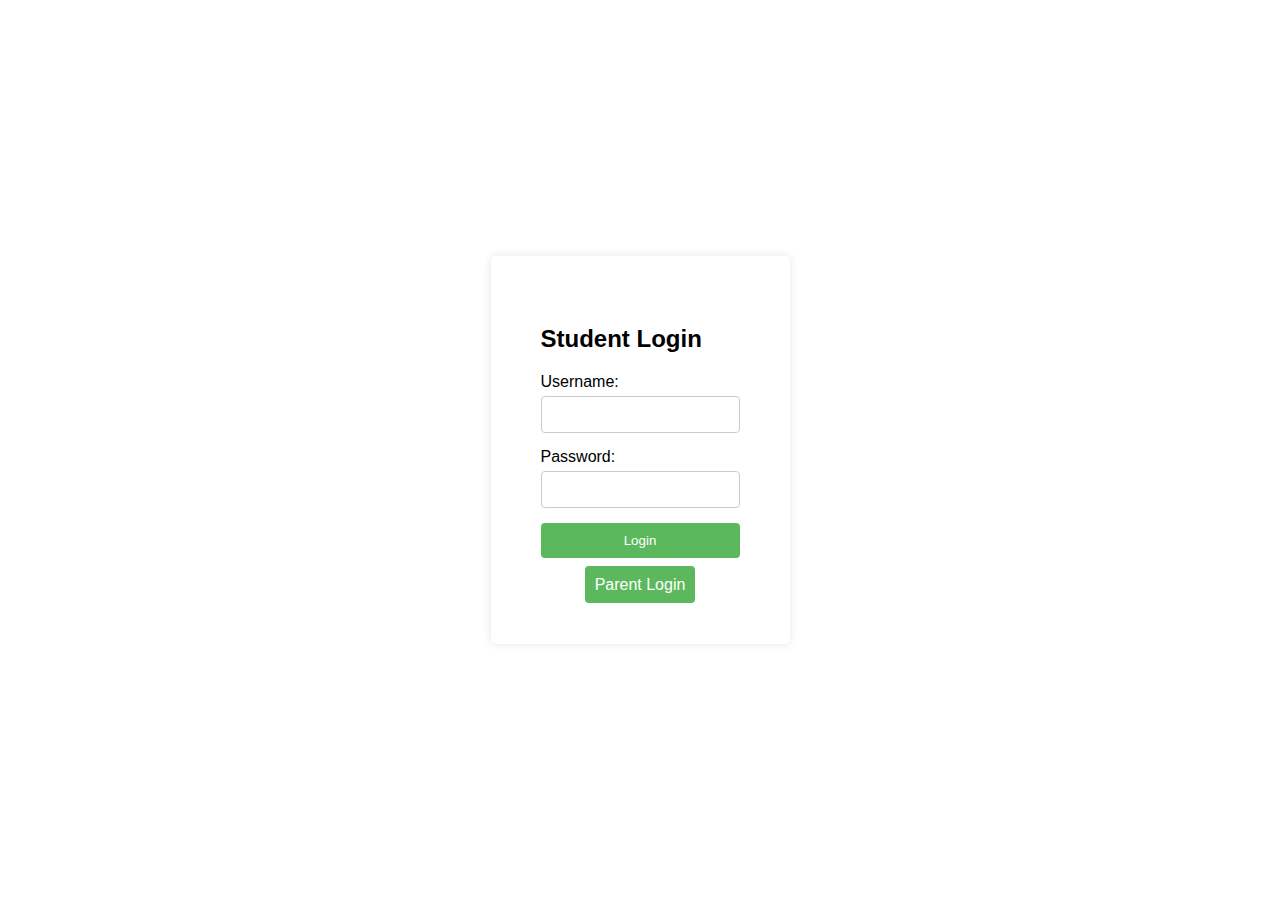
<file: index.html>
<!DOCTYPE html>
<html lang="en">

<head>
    <meta charset="UTF-8">
    <meta name="viewport" content="width=device-width, initial-scale=1.0">
    <link rel="stylesheet" href="styles.css">
    <title>Student Login</title>
    <script src="script.js"></script>
</head>

<body>
    <div class="login-container">
        <h2>Student Login</h2>
        <form onsubmit="validateLogin(event)">
            <div class="form-group">
                <label for="username">Username:</label>
                <input type="text" id="username" name="username" required>
            </div>
            <div class="form-group">
                <label for="password">Password:</label>
                <input type="password" id="password" name="password" required>
            </div>
            <button type="submit">Login</button>
        </form>
        <br>
        <center>
            <a href="parentLogin.html" class="parent-login-button">Parent Login</a>
        </center>
    </div>
</body>

</html>
</file>
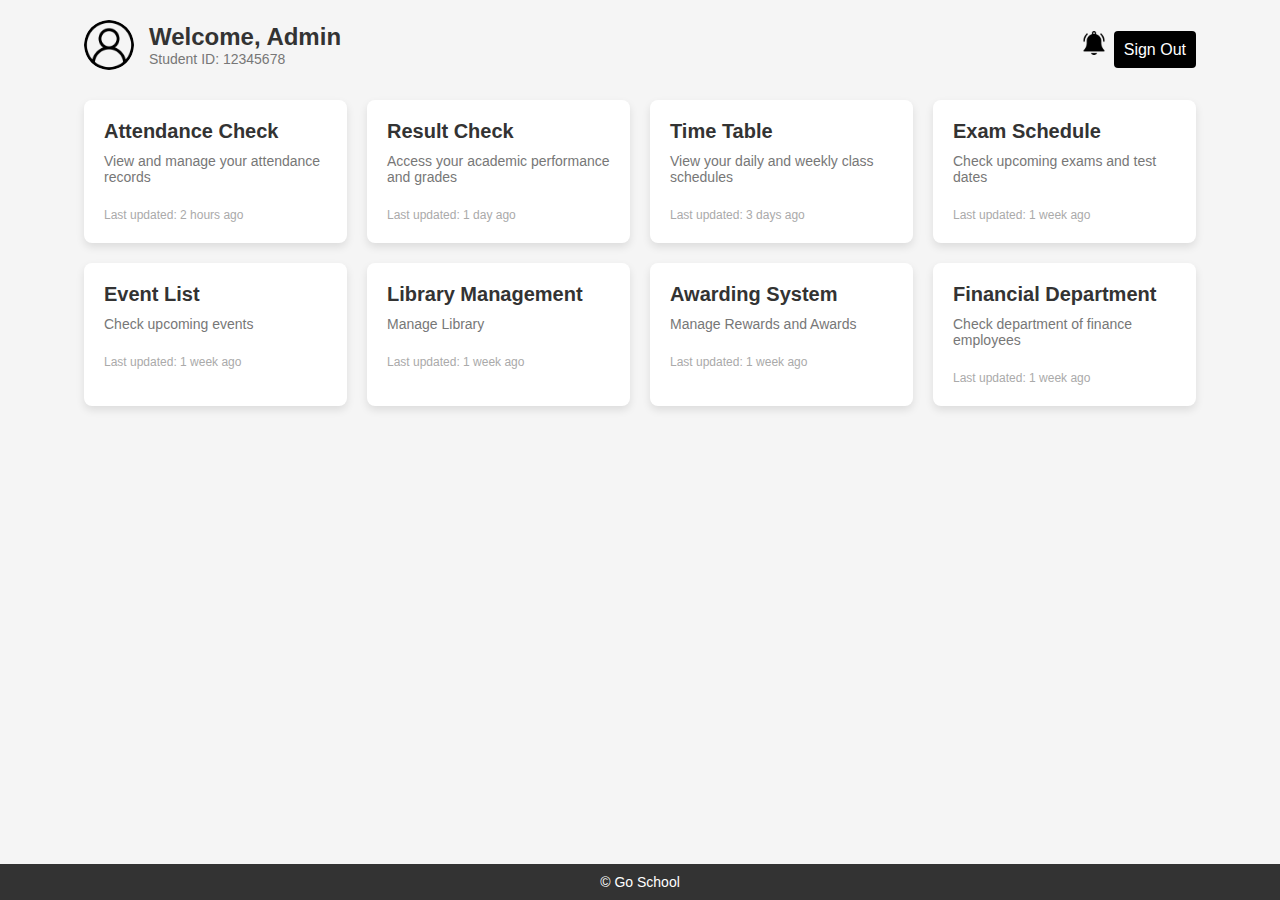
<file: home.html>
<!DOCTYPE html>
<html lang="en">
<head>
    <meta charset="UTF-8">
    <meta name="viewport" content="width=device-width, initial-scale=1.0">
    <title>Admin Panel</title>
    <link rel="stylesheet" href="home.css">
</head>
<body>
    <div class="container">
        <header>
            <div class="profile">
                <img src="assets/user.png"Profile">
                <div class="student-info">
                    <h1>Welcome, Admin</h1>
                    <p>Student ID: 12345678</p>
                </div>
            </div>
            <div class="notification">
                <img src="assets/notification.png" alt="Notification">
                <a href="index.html" class="parent-login-button">Sign Out</a> 
            </div>
        </header>

        <main>
            <a href="attendance.html" class="card">
                <h2>Attendance Check</h2>
                <p>View and manage your attendance records</p>
                <span>Last updated: 2 hours ago</span>
            </a>

            <a href="results.html" class="card">
                <h2>Result Check</h2>
                <p>Access your academic performance and grades</p>
                <span>Last updated: 1 day ago</span>
            </a>

            <a href="timetable.html" class="card">
                <h2>Time Table</h2>
                <p>View your daily and weekly class schedules</p>
                <span>Last updated: 3 days ago</span>
            </a>

            <a href="exams.html" class="card">
                <h2>Exam Schedule</h2>
                <p>Check upcoming exams and test dates</p>
                <span>Last updated: 1 week ago</span>
            </a>

            <a href="exams.html" class="card">
                <h2>Event List</h2>
                <p>Check upcoming events</p>
                <span>Last updated: 1 week ago</span>
            </a>

            <a href="exams.html" class="card">
                <h2>Library Management</h2>
                <p>Manage Library </p>
                <span>Last updated: 1 week ago</span>
            </a>

            <a href="exams.html" class="card">
                <h2>Awarding System</h2>
                <p>Manage Rewards and Awards</p>
                <span>Last updated: 1 week ago</span>
            </a>

            <a href="exams.html" class="card">
                <h2>Financial Department</h2>
                <p>Check department of finance employees</p>
                <span>Last updated: 1 week ago</span>
            </a>
            
        </main>
    </div>

    <footer>
        <p>© Go School</p>
    </footer>
</body>
</html>
</file>
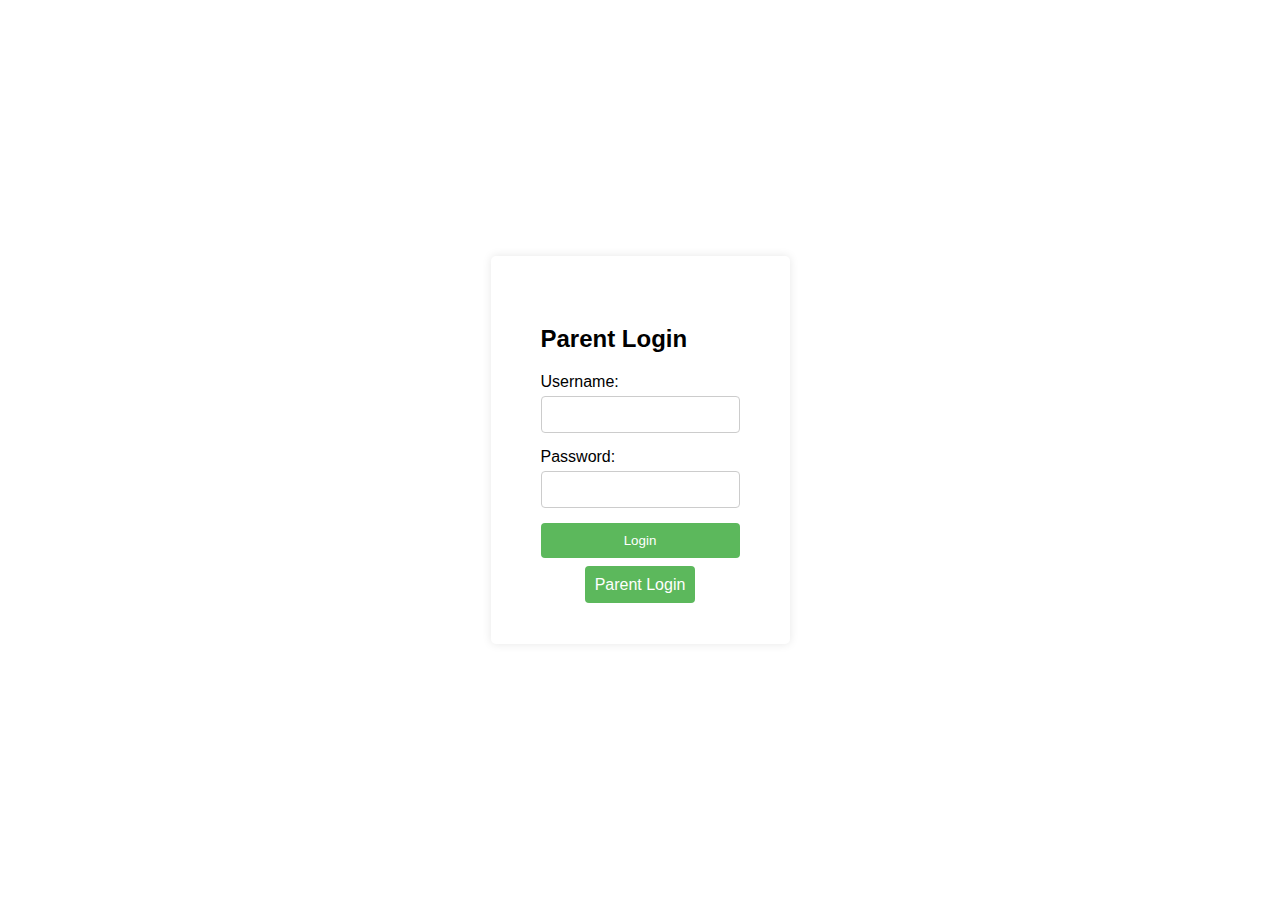
<file: parentLogin.html>
<!DOCTYPE html>
<html lang="en">

<head>
    <meta charset="UTF-8">
    <meta name="viewport" content="width=device-width, initial-scale=1.0">
    <link rel="stylesheet" href="styles.css">
    <title>Student Login</title>
    <script src="script.js"></script>
</head>

<body>
    <div class="login-container">
        <h2>Parent Login</h2>
        <form onsubmit="validateLogin(event)">
            <div class="form-group">
                <label for="username">Username:</label>
                <input type="text" id="username" name="username" required>
            </div>
            <div class="form-group">
                <label for="password">Password:</label>
                <input type="password" id="password" name="password" required>
            </div>
            <button type="submit">Login</button>
        </form>
        <br>
        <center>
            <a href="parentLogin.html" class="parent-login-button">Parent Login</a>
        </center>
    </div>
</body>

</html>
</file>
<file: styles.css>
body {
    font-family: Arial, sans-serif;
    display: flex;
    justify-content: center;
    align-items: center;
    height: 100vh;
    margin: 0;
}

.login-container {
    padding: 50px;
    border-radius: 5px;
    box-shadow: 0 0 10px rgba(0, 0, 0, 0.1);
}

h2 {
    margin-bottom: 20px;
}

.form-group {
    margin-bottom: 15px;
}

label {
    display: block;
    margin-bottom: 5px;
}

input {
    padding: 10px;
    border: 1px solid #ccc;
    border-radius: 4px;
}

button,
.parent-login-button {
    width: 100%;
    padding: 10px;
    border-radius: 4px;
    cursor: pointer;
    text-align: center;
    text-decoration: none;
    background-color: #5cb85c;
    color: white;
    border: none;
}

button {
    background-color: #5cb85c;
    color: white;
    border: none;
}

button:hover,
.parent-login-button:hover {
    background-color: #4cae4c;
}
</file>
<file: home.css>
* {
    margin: 0;
    padding: 0;
    box-sizing: border-box;
    font-family: Arial, sans-serif;
}

body {
    background-color: #f5f5f5;
    display: flex;
    flex-direction: column;
    min-height: 100vh;
}

.container {
    width: 90%;
    margin: 0 auto;
    padding: 20px;
    flex: 1;
}

header {
    display: flex;
    justify-content: space-between;
    align-items: center;
    margin-bottom: 30px;
}

.profile {
    display: flex;
    align-items: center;
}

.profile img {
    border-radius: 50%;
    width: 50px;
    height: 50px;
    margin-right: 15px;
}

.student-info h1 {
    font-size: 24px;
    color: #333;
}

.student-info p {
    font-size: 14px;
    color: #777;
}

.notification {
    margin-left: auto;
}

.notification img {
    width: 24px;
    height: 24px;
}

main {
    display: grid;
    grid-template-columns: repeat(4, 1fr);
    gap: 20px;
}

.card {
    background-color: white;
    padding: 20px;
    border-radius: 8px;
    box-shadow: 0 4px 8px rgba(0, 0, 0, 0.1);
    text-align: left;
    text-decoration: none;
    color: inherit;
    display: block;
    transition: transform 0.2s, box-shadow 0.2s;
}

.card:hover {
    transform: translateY(-5px);
    box-shadow: 0 6px 12px rgba(0, 0, 0, 0.2);
}

.card h2 {
    font-size: 20px;
    margin-bottom: 10px;
    color: #333;
}

.card p {
    font-size: 14px;
    color: #777;
    margin-bottom: 20px;
}

.card span {
    font-size: 12px;
    color: #aaa;
}


footer {
    background-color: #333;
    color: #fff;
    text-align: center;
    padding: 10px 0;
    margin-top: auto;
}

footer p {
    margin: 0;
    font-size: 14px;
}


@media (max-width: 768px) {
    .container {
        width: 100%;
        padding: 10px;
    }

  
    header {
        flex-direction: row; 
        justify-content: space-between; 
        align-items: center;
        margin-bottom: 20px;
        position: relative;
    }

    .student-info h1 {
        font-size: 20px;
    }

    .student-info p {
        font-size: 12px;
    }

    .notification {
        position: absolute; 
        top: 0; 
        right: 10px; 
    }

    .notification img {
        width: 20px;
        height: 20px;
    }

    
    main {
        grid-template-columns: 1fr; 
        gap: 15px;
    }

    .card {
        padding: 15px;
        font-size: 16px;
    }

    .card h2 {
        font-size: 18px;
    }

    .card p {
        font-size: 12px;
    }

    .card span {
        font-size: 10px;
    }

    
    footer {
        padding: 15px 0;
        font-size: 12px;
    }
}

@media (max-width: 1024px) {
    main {
        grid-template-columns: repeat(2, 1fr);
        gap: 15px;
    }

    .card h2 {
        font-size: 18px;
    }

    .card p {
        font-size: 12px;
    }

    .card span {
        font-size: 10px;
    }
}

.parent-login-button {
    width: 100%;
    padding: 10px;
    border-radius: 4px;
    margin-left: 3px;
    margin-top: 100px;
    cursor: pointer;
    text-align: center;
    text-decoration: none;
    background-color: black;
    color: white;
    border: none;
}
</file>
